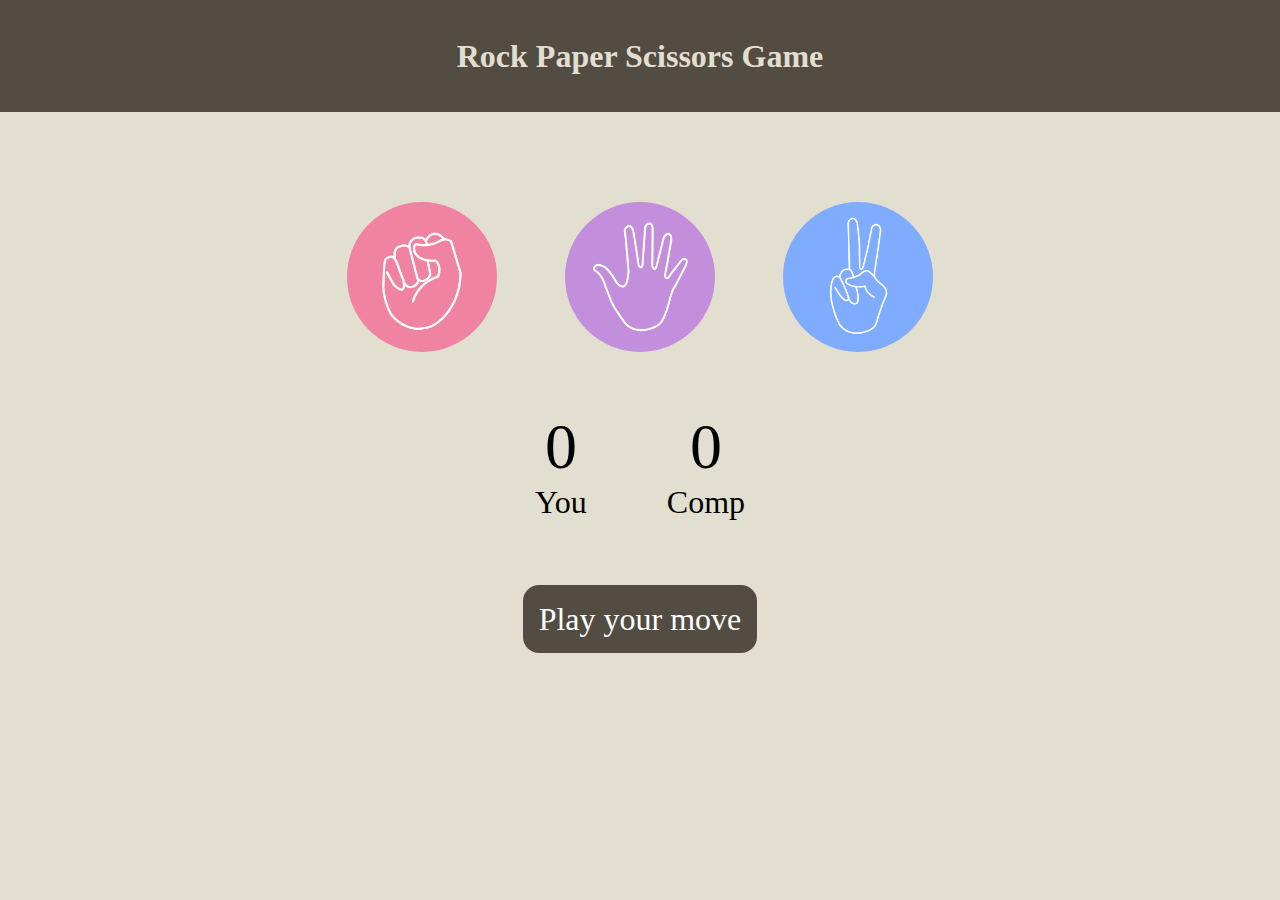
<file: index.html>
<!DOCTYPE html>
<html lang="en">
<head>
    <meta charset="UTF-8">
    <meta name="viewport" content="width=device-width, initial-scale=1.0">
    <title>Rock Paper Scissors Game</title>
    <link rel="stylesheet" href="style.css">
</head>
<body>
    <h1>Rock Paper Scissors Game</h1>

    <div class="choices">
        <div class="choice" id="rock">
            <img src="images/rock.png" alt="">
        </div>
        <div class="choice" id="paper">
            <img src="images/paper.png" alt="">
        </div>
        <div class="choice" id="scissors">
            <img src="images/scissors.png" alt="">
        </div>
    </div>

    <div class="score-board">
        <div class="score">
            <p id="user-score">0</p>
            <p>You</p>
        </div>
        <div class="score">
            <p id="comp-score">0</p>
            <p>Comp</p>
        </div>
    </div>

    <div class="msg-container">
        <p id="msg">Play your move</p>
    </div>

    <script src="script.js"></script>
</body>
</html>
</file>
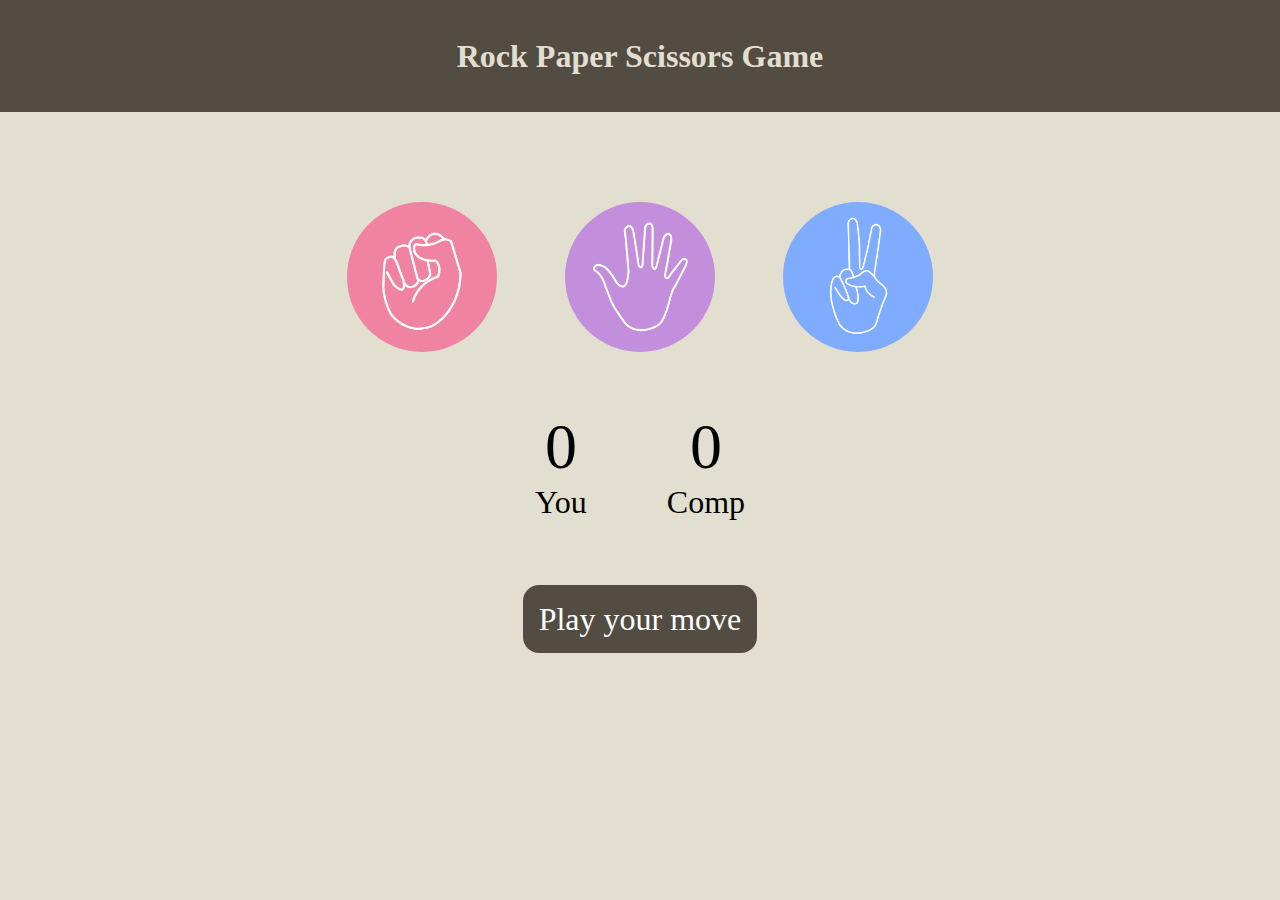
<file: game.html>
<!DOCTYPE html>
<html lang="en">
<head>
    <meta charset="UTF-8">
    <meta name="viewport" content="width=device-width, initial-scale=1.0">
    <title>Rock Paper Scissors Game</title>
    <link rel="stylesheet" href="style.css">
</head>
<body>
    <h1>Rock Paper Scissors Game</h1>

    <div class="choices">
        <div class="choice" id="rock">
            <img src="images/rock.png" alt="">
        </div>
        <div class="choice" id="paper">
            <img src="images/paper.png" alt="">
        </div>
        <div class="choice" id="scissors">
            <img src="images/scissors.png" alt="">
        </div>
    </div>

    <div class="score-board">
        <div class="score">
            <p id="user-score">0</p>
            <p>You</p>
        </div>
        <div class="score">
            <p id="comp-score">0</p>
            <p>Comp</p>
        </div>
    </div>

    <div class="msg-container">
        <p id="msg">Play your move</p>
    </div>

    <script src="app.js"></script>
</body>
</html>
</file>
<file: style.css>
*{
    margin: 0px;
    padding: 0;
    text-align: center;
}
body{
    background-color: #E2DFD0;
}
h1{
    background-color: #524C42;
    color: #E2DFD0;
    height: 7rem;
    line-height: 7rem;
}
.choices{
    display: flex;
    align-items: center;
    justify-content: center;
    gap: 3rem;
    margin-top: 5rem;
}
.choice{
    height: 170px;
    width: 170px;
    border-radius: 50%;
    display: flex;
    justify-content: center;
    align-items: center;
}
.choice:hover {
    cursor: pointer;
    background-color: #524C42;
}
.choice img{
    height: 150px;
    width: 150px;
    object-fit: cover;
    border-radius: 50%;
}
.score-board {
    display: flex;
    justify-content: center;
    align-items: center;
    font-size: 2rem;
    margin-top: 3rem;
    gap: 5rem;
}
#user-score,
#comp-score {
    font-size: 4rem;
} 
.msg-container {
    margin-top: 5rem;
}
#msg {
    background-color: #524C42;
    color: white;
    font-size: 2rem;
    display: inline;
    padding: 1rem;
    border-radius: 1rem;
}

@media (max-width: 568px) {
    .choices {
        flex-direction: column;
    }
    .choice {
        height: 100px;
        width: 100px;
        margin: 1rem;
    }
    .choice:hover {
        cursor: pointer;
        background-color: #524C42;
        border: 2px solid #524C42;
    }
    .score-board {
        flex-direction: column;
        gap: 10px;
    }
    #user-score,
    #comp-score {
        font-size: 2.5rem;
    }
    .msg-container {
        margin-top: 2.5rem; 
        margin-bottom: 2.5rem; 
    }

    #msg {
        font-size: 1.5rem; 
        padding: 0.5rem; 
    }
}
</file>
